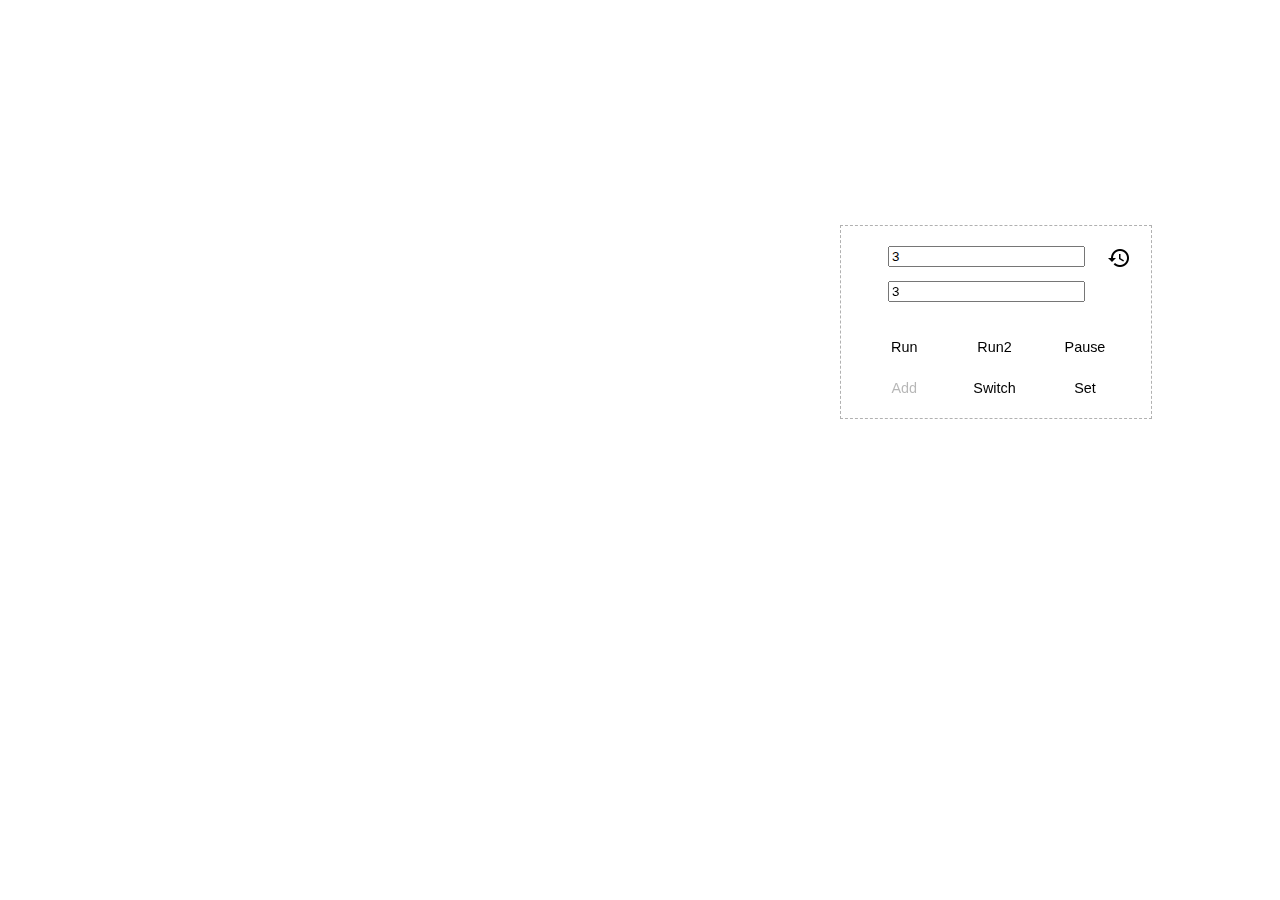
<file: as/index.html>
<!DOCTYPE HTML>
<html lang="en">
  <head>
    <meta charset="UTF-8">
    <title></title>

    <link rel="stylesheet" href="./css/style.css" />
    <link rel="stylesheet" href="./lib/themes/jquery.ui.all.css" />
    <!--<script>-->
        <!--function stop(){ return false; }-->
        <!--document.oncontextmenu=stop;-->
    <!--</script>-->
    <script type="text/javascript" src="./lib/raphael-min.js"></script>
    <script type="text/javascript" src="./lib/es5-shim.min.js"></script>
    <script type="text/javascript" src="./lib/jquery-1.7.2.min.js"></script>
    <script type="text/javascript" src="./lib/state-machine.min.js"></script>
    <script type="text/javascript" src="./lib/async.min.js"></script>

    <script type="text/javascript" src="./lib/ui/jquery.ui.core.min.js"></script>
    <script type="text/javascript" src="./lib/ui/jquery.ui.widget.min.js"></script>
    <script type="text/javascript" src="./lib/ui/jquery.ui.mouse.min.js"></script>
    <script type="text/javascript" src="./lib/ui/jquery.ui.draggable.min.js"></script>
    <script type="text/javascript" src="./lib/ui/jquery.ui.accordion.min.js"></script>
    <script type="text/javascript" src="./lib/ui/jquery.ui.slider.min.js"></script>

    <script type="text/javascript" src="./lib/browsert.js"></script>

    <script type="text/javascript" src="./js/view.js"></script>
    <script type="text/javascript" src="./js/controller.js"></script>
    <script type="text/javascript" src="./js/panel.js"></script>
    <script type="text/javascript" src="./js/main.js"></script>
    <script>



    </script>
  </head>
  <body >
    <div id="draw_area"></div>


    <div id="algorithm_panel"  class="panel ">


    </div>


    <div  class="panel right_panel2">

      <img id="img_his" src="lib/themes/images/ic_history_black_24dp_2x.png">

      <input class="input_x" id="col" type="number" value="3" onKeyUp="value=value.replace(/\D/g,'')"
             onafterpaste="value=value.replace(/\D/g,'')" />
      <input class="input_x" id="row" type="number" value="3" onKeyUp="value=value.replace(/\D/g,'')"
             onafterpaste="value=value.replace(/\D/g,'')" />
      <button id="button1" class="control_button">Run</button>
      <button id="button3" class="control_button">Run2</button>

      <button id="button2" class="control_button">Pause</button>
    <button id="button4" class="control_button" disabled="disabled">Add</button>
    <button id="button5" class="control_button">Switch</button>
      <button id="button6" class="control_button" value="Set">Set</button>




    </div>

  </body>

    <script>

</script>

</html>
</file>
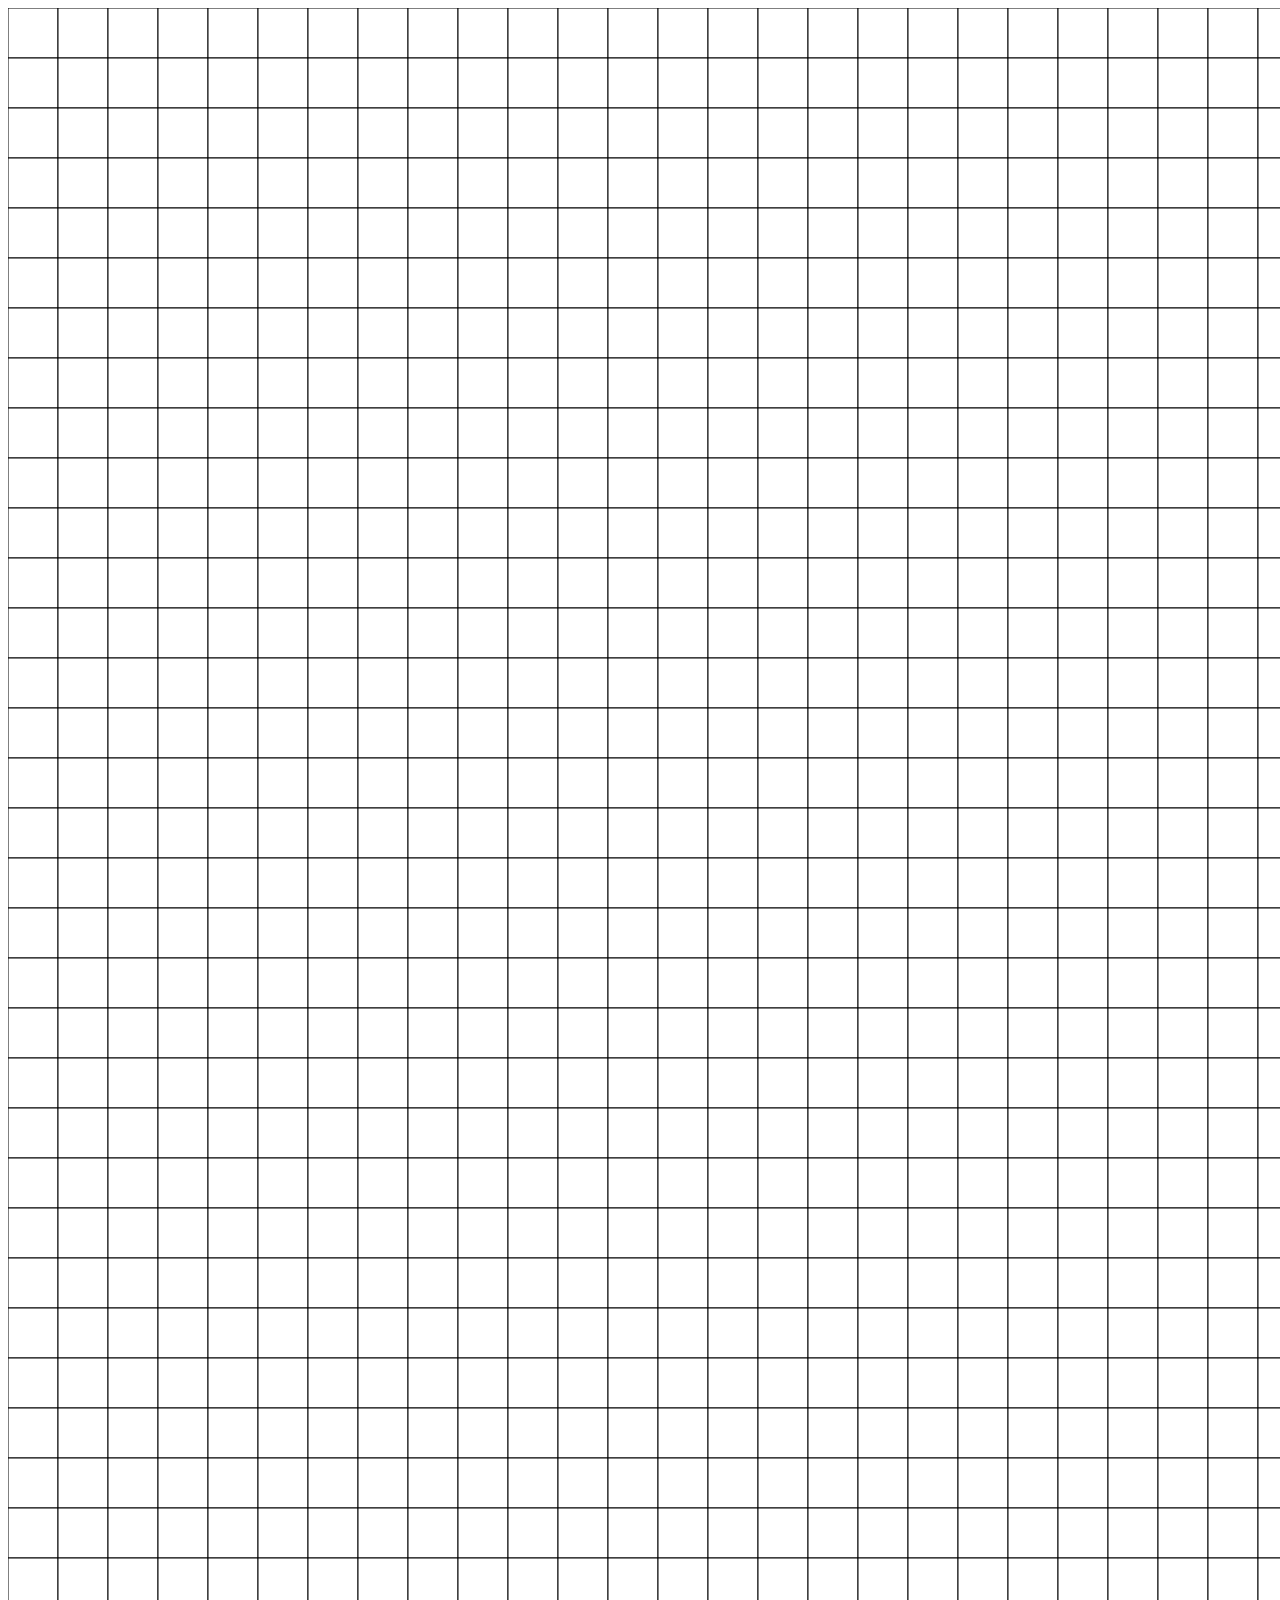
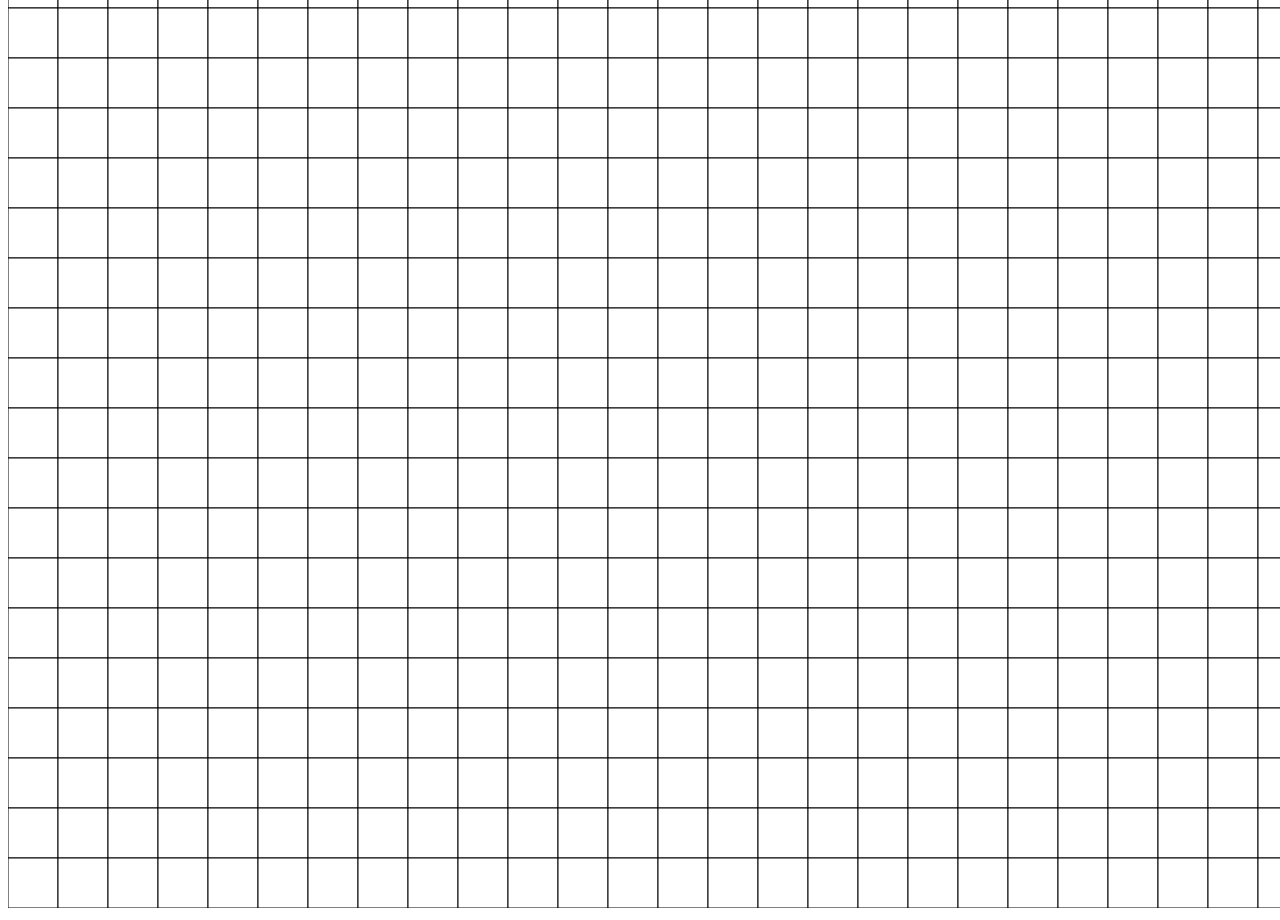
<file: as/test.html>
<!doctype html>
<html charset="utf-8">
<head>
    <title>Connectivities</title>
    <script src="./lib/raphael-min.js" type="text/javascript" charset="utf-8"></script>

    <script type="text/javascript">
//        function Entity(r, l, t, w, h){
//            this.Label = r.text(l + w/2, t + h/2, "Hello World!");
//            this.Rectangle = r.rect(l, t, w, h, 10).attr({fill:"brown", stroke:"#666", title:"A Rectangle"}).drag(move, Dragger, up).data("cooperative", this.Label).toBack();
//            function Dragger(){
//                this.xx = this.attr("x");
//                this.yy = this.attr("y");
//                this.animate({"fill-opacity": .2}, 500);
//            }
////            function click() {
////                this.animate({"fill-opacity": .2}, 500);
////            }
//            function move(dx, dy){
//                var attr = {x: this.xx + dx, y: this.yy + dy};
//                this.attr(attr);
//                var lb = this.data("cooperative");
//                var attr1 = {x: this.xx + dx + this.attr("width") / 2, y: this.yy + dy + this.attr("height") / 2};
//                lb.attr(attr1);
//            }
//            function up(){
//                this.animate({"fill-opacity": 1}, 300);
//            }
//        }
//        window.onload = function(){
//            var r = Raphael("holder", 620, 420);
//            var entity1 = new Entity(r, 0, 0, 60, 40);
//        };
    </script>

<!--//        var re = /^(?:(?![^:@]+:[^:@\/]*@)([^:\/?#.]+):)?(?:\/\/)?((?:(([^:@]*)(?::([^:@]*))?)?@)?([^:\/?#]*)(?::(\d*))?)(((\/(?:[^?#](?![^?#\/]*\.[^?#\/.]+(?:[?#]|$)))*\/?)?([^?#\/]*))(?:\?([^#]*))?(?:#(.*))?)/;-->
<!--//       var str="HTTPs:\/\/localhost:8080\/a\/?110_1.html#ghi";-->
<!--//        var parts = ['source', 'protocol', 'authority', 'userInfo', 'user', 'password',-->
<!--//            'host', 'port', 'path', 'query',-->
<!--//            'anchor'];-->
<!--//        var m = re.exec(str || '')-->
<!--//                , uri = {}-->
<!--//                , i = 14;-->
<!--//-->
<!--//            while (i&#45;&#45;) {-->
<!--//                uri[parts[i]] = m[i] || '';-->
<!--//            }-->
<!--//-->
<!--//            document.write(JSON.stringify(uri));-->

    <script>

        window.onload = function(){
            var width=50;
            var height=50;
            var paper = new Raphael('holder', width * 50, height * 50);

             paper.matrix=[];

            for (var i = 0; i < width; i++) {

                for (var j = 0; j < height; j++) {
                    var  element = paper.rect(i* 50, j * 50, 50, 50).attr({'fill': "#fff"}).click(function () {
                        this.attr({"fill": "#32b6ce"});
                    });
                    paper.matrix.push(element);
                }
            }
        };
    </script>
</head>
<body oncontextmenu="doNothing()">
<div id="holder">

</div>
</body>
<script>
    function doNothing(){
        window.event.returnValue=false;
        return false;
    }
</script>


</html>
</file>
<file: as/css/style.css>
body {
    padding: 0px;
    margin: 0px;
    overflow: hidden;
}

input {
    cursor: pointer;
}

h1, h2, h3, h4, h5, h6 {
    margin: 0px;
    padding: 0px;
    font-weight: normal;
}

.header_title {
    font-size: 120%;
    font-weight: bold;
    padding-bottom: 5px;
    margin-top: -10px;
}
.input_x{
    width: 70%;
    margin-left: 10%;
    margin-bottom: 5%;
}

.panel {
    position: fixed;
    padding: 20px;
    background: rgba(255, 255, 255, 0.85);
    color: #fff;
     border: rgba(0,0,0,0.3) 1px dashed;
    cursor: default;
}

.right_panel {
    width: 270px;
    right: 10%;
    top:10%;
}
.right_panel2 {
    width: 270px;
    right: 10%;
    top: 25%;
}
.right_panel3 {
    width: 270px;
    right: 10%;
    top: 40%;
}
#algorithm_panel {
    right: 20px;
    top: 20px;
    visibility: hidden;
}

#instructions_panel {
    top: 20px;
    left: 20px;
    width: 550px;
}
#img_his{
    float:right;
    width: 24px;
    height: 24px;
}
#hide_instructions {
    position: absolute;
    right: 25px;
    top: 10px;
    font-size: 90%;
    cursor: pointer;
}

#hide_instruction:hover {
    color: #fff;
    text-decoration: underline;
}

.option_header {
    font-size: 80%;
    margin-left: 20px;
}

.option_label {
    cursor: pointer;
}

button {
    border: none;
    background: rgba(255, 255, 255, 0.7);
    border-radius: 5px;
    font-size: 90%;
    cursor: pointer;
    padding: 2px 8px;
    margin: 0 2%;
    margin-top: 8%;
    width: 28%;
}

button:hover {
    background: rgba(255, 255, 255, 0.9);
}

.finder_section {
    border: solid 1px #ddd;
    border-radius: 5px;
    margin: 5px;
}

.sub_options {
    padding: 2px;
    font-size: 14px;
    margin: 2px 30px 0;
}

#stats {
    position: fixed;
    bottom: 40px;
    left: 35px;
    color: #0a0;
    font-size: 85%;
    padding: 5px;
    background: rgba(255, 255, 255, 0.5);
    border-radius: 5px;
}

a {
    color: #33f;
}

footer {
    color: #333;
    font-size: 70%;
    text-align: center;
    position: fixed;
    width: 200px;
    bottom: 10px;
    left: 50%;
    margin-left: -100px;
    background: rgba(255, 255, 255, 0.5);
    padding: 5px;
    border-radius: 5px;
}

.white {
    color: #fff;
}

.green {
    color: #0d0;
}

.red {
    color: #ff9166;
}

.spinner {
    width: 2em;
}
</file>
